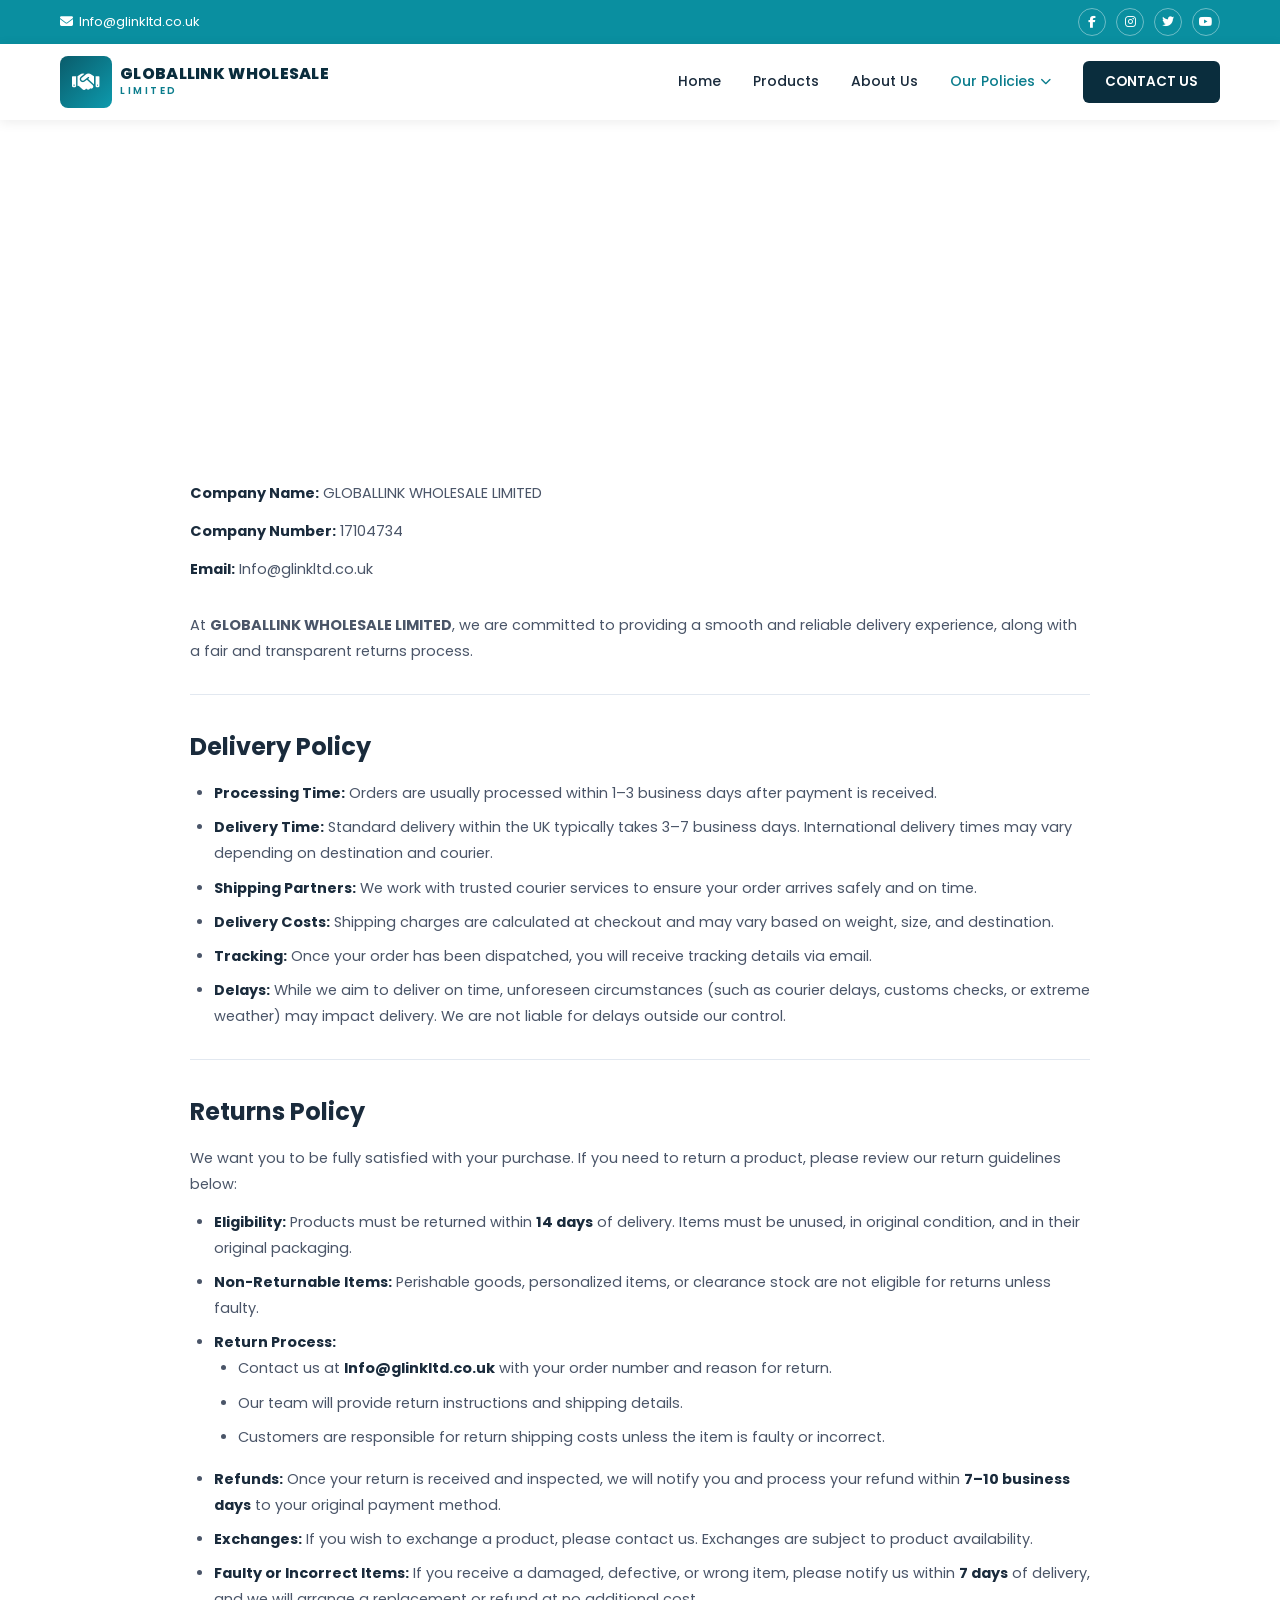
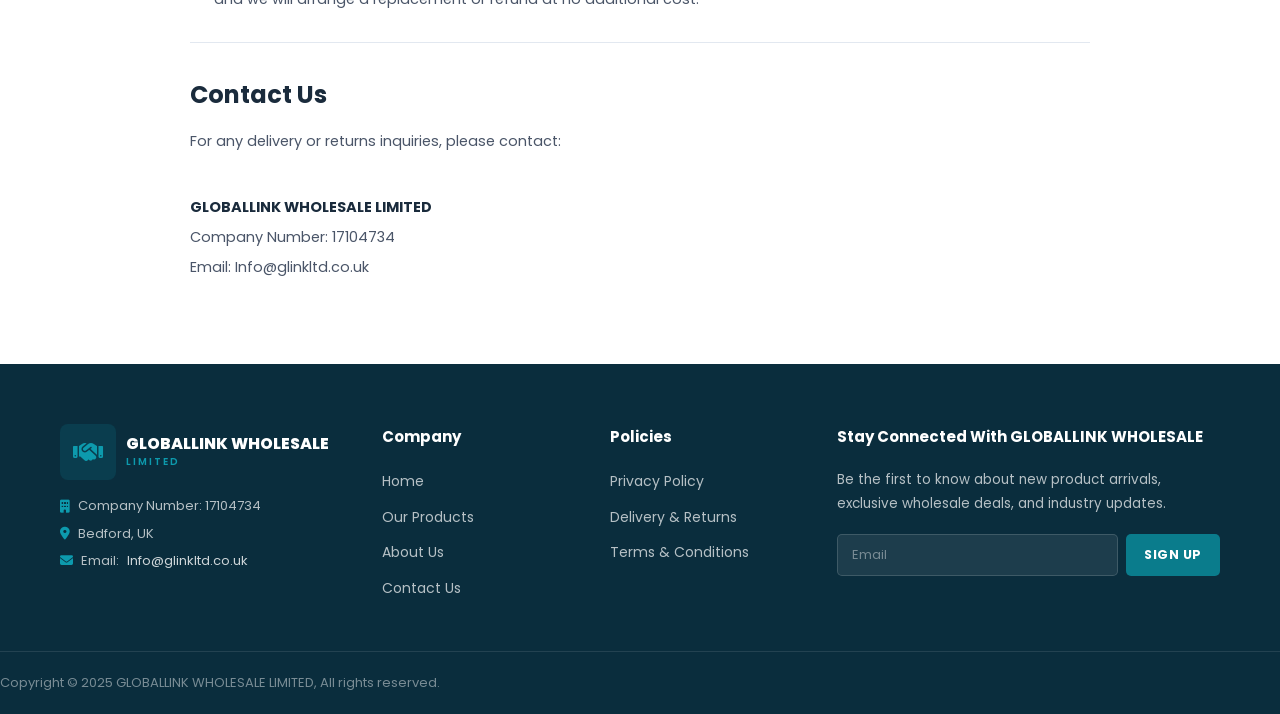
<file: delivery-return.html>
<!DOCTYPE html>
<html lang="en">
<head>
<meta charset="UTF-8"/>
<meta name="viewport" content="width=device-width, initial-scale=1.0"/>
<title>Delivery & Returns – GLOBALLINK WHOLESALE</title>
<link href="https://fonts.googleapis.com/css2?family=Poppins:wght@300;400;500;600;700;800&display=swap" rel="stylesheet"/>
<link rel="stylesheet" href="https://cdnjs.cloudflare.com/ajax/libs/font-awesome/6.5.0/css/all.min.css"/>
<link rel="stylesheet" href="style.css"/>
</head>
<body>

<!-- TOP BAR -->
<div class="top-bar">
  <div class="container" style="display:flex;align-items:center;justify-content:space-between;">
    <a href="mailto:Info@glinkltd.co.uk" style="font-size:13px;"><i class="fas fa-envelope" style="margin-right:6px;"></i>Info@glinkltd.co.uk</a>
    <div class="social-links">
      <a href="#"><i class="fab fa-facebook-f"></i></a>
      <a href="#"><i class="fab fa-instagram"></i></a>
      <a href="#"><i class="fab fa-twitter"></i></a>
      <a href="#"><i class="fab fa-youtube"></i></a>
    </div>
  </div>
</div>

<!-- NAVBAR -->
<nav class="navbar">
  <div class="navbar-inner">
    <a href="index.html" class="logo-wrap">
      <div style="display:flex;align-items:center;gap:8px;">
        <div style="width:52px;height:52px;background:linear-gradient(135deg,#0a5c6b,#0d9aad);border-radius:8px;display:flex;align-items:center;justify-content:center;">
          <i class="fas fa-handshake" style="color:#fff;font-size:22px;"></i>
        </div>
        <div>
          <div style="font-weight:800;font-size:16px;color:#0a2d3d;line-height:1.1;letter-spacing:0.3px;">GLOBALLINK WHOLESALE</div>
          <div style="font-size:10px;letter-spacing:2.5px;color:#0a7c8c;font-weight:600;text-transform:uppercase;">LIMITED</div>
        </div>
      </div>
    </a>
    <div class="nav-links">
      <a href="index.html">Home</a>
      <a href="products.html">Products</a>
      <a href="about.html">About Us</a>
      <div class="dropdown">
        <a href="#" class="active">Our Policies <i class="fas fa-chevron-down"></i></a>
        <div class="dropdown-menu">
          <a href="privacy-policy.html">Privacy Policy</a>
          <a href="delivery-return.html">Delivery &amp; Return</a>
          <a href="terms-conditions.html">Terms &amp; Conditions</a>
        </div>
      </div>
      <a href="contact.html" class="btn-nav">CONTACT US</a>
    </div>
    <button class="hamburger" id="hamburger"><i class="fas fa-bars"></i></button>
  </div>
  <div class="mobile-nav" id="mobileNav">
    <a href="index.html">Home</a>
    <a href="products.html">Products</a>
    <a href="about.html">About Us</a>
    <a href="privacy-policy.html">Privacy Policy</a>
    <a href="delivery-return.html">Delivery &amp; Return</a>
    <a href="terms-conditions.html">Terms &amp; Conditions</a>
    <a href="contact.html">Contact Us</a>
  </div>
</nav>

<!-- PAGE HERO -->
<section class="page-hero">
  <div class="page-hero-bg" style="background-image:url('https://images.unsplash.com/photo-1553413077-190dd305871c?w=1400&q=80');"></div>
  <div class="page-hero-content">
    <h1>Delivery &amp; Returns</h1>
  </div>
</section>

<!-- CONTENT -->
<section class="section" style="background:#fff;">
  <div class="container">
    <div class="policy-content">
      <div class="policy-info">
        <p><strong>Company Name:</strong> GLOBALLINK WHOLESALE LIMITED</p>
        <p><strong>Company Number:</strong> 17104734</p>
        <p><strong>Email:</strong> Info@glinkltd.co.uk</p>
      </div>
      <p class="policy-intro">At <strong>GLOBALLINK WHOLESALE LIMITED</strong>, we are committed to providing a smooth and reliable delivery experience, along with a fair and transparent returns process.</p>

      <hr class="policy-divider"/>

      <h2>Delivery Policy</h2>
      <ul>
        <li><strong>Processing Time:</strong> Orders are usually processed within 1–3 business days after payment is received.</li>
        <li><strong>Delivery Time:</strong> Standard delivery within the UK typically takes 3–7 business days. International delivery times may vary depending on destination and courier.</li>
        <li><strong>Shipping Partners:</strong> We work with trusted courier services to ensure your order arrives safely and on time.</li>
        <li><strong>Delivery Costs:</strong> Shipping charges are calculated at checkout and may vary based on weight, size, and destination.</li>
        <li><strong>Tracking:</strong> Once your order has been dispatched, you will receive tracking details via email.</li>
        <li><strong>Delays:</strong> While we aim to deliver on time, unforeseen circumstances (such as courier delays, customs checks, or extreme weather) may impact delivery. We are not liable for delays outside our control.</li>
      </ul>

      <hr class="policy-divider"/>

      <h2>Returns Policy</h2>
      <p>We want you to be fully satisfied with your purchase. If you need to return a product, please review our return guidelines below:</p>
      <ul>
        <li><strong>Eligibility:</strong> Products must be returned within <strong>14 days</strong> of delivery. Items must be unused, in original condition, and in their original packaging.</li>
        <li><strong>Non-Returnable Items:</strong> Perishable goods, personalized items, or clearance stock are not eligible for returns unless faulty.</li>
        <li><strong>Return Process:</strong>
          <ol>
            <li>Contact us at <strong>Info@glinkltd.co.uk</strong> with your order number and reason for return.</li>
            <li>Our team will provide return instructions and shipping details.</li>
            <li>Customers are responsible for return shipping costs unless the item is faulty or incorrect.</li>
          </ol>
        </li>
        <li><strong>Refunds:</strong> Once your return is received and inspected, we will notify you and process your refund within <strong>7–10 business days</strong> to your original payment method.</li>
        <li><strong>Exchanges:</strong> If you wish to exchange a product, please contact us. Exchanges are subject to product availability.</li>
        <li><strong>Faulty or Incorrect Items:</strong> If you receive a damaged, defective, or wrong item, please notify us within <strong>7 days</strong> of delivery, and we will arrange a replacement or refund at no additional cost.</li>
      </ul>

      <hr class="policy-divider"/>

      <h2>Contact Us</h2>
      <p>For any delivery or returns inquiries, please contact:</p>
      <div class="policy-contact">
        <p><strong>GLOBALLINK WHOLESALE LIMITED</strong></p>
        <p>Company Number: 17104734</p>
        <p>Email: Info@glinkltd.co.uk</p>
      </div>
    </div>
  </div>
</section>

<!-- FOOTER -->
<footer>
  <div class="container">
    <div class="footer-top">
      <div>
        <div style="display:flex;align-items:center;gap:10px;margin-bottom:14px;">
          <div style="width:56px;height:56px;background:rgba(13,154,173,0.15);border-radius:8px;display:flex;align-items:center;justify-content:center;">
            <i class="fas fa-handshake" style="color:#0d9aad;font-size:24px;"></i>
          </div>
          <div>
            <div style="font-weight:800;font-size:16px;color:#fff;line-height:1.1;">GLOBALLINK WHOLESALE</div>
            <div style="font-size:10px;letter-spacing:2px;color:#0d9aad;font-weight:600;text-transform:uppercase;">LIMITED</div>
          </div>
        </div>
        <div class="footer-info">
          <p><i class="fas fa-building"></i> Company Number: 17104734</p>
          <p><i class="fas fa-map-marker-alt"></i> Bedford, UK</p>
          <p><i class="fas fa-envelope"></i> Email: <a href="mailto:Info@glinkltd.co.uk">Info@glinkltd.co.uk</a></p>
        </div>
      </div>
      <div>
        <h5>Company</h5>
        <ul>
          <li><a href="index.html">Home</a></li>
          <li><a href="products.html">Our Products</a></li>
          <li><a href="about.html">About Us</a></li>
          <li><a href="contact.html">Contact Us</a></li>
        </ul>
      </div>
      <div>
        <h5>Policies</h5>
        <ul>
          <li><a href="privacy-policy.html">Privacy Policy</a></li>
          <li><a href="delivery-return.html">Delivery &amp; Returns</a></li>
          <li><a href="terms-conditions.html">Terms &amp; Conditions</a></li>
        </ul>
      </div>
      <div class="footer-newsletter">
        <h5>Stay Connected With GLOBALLINK WHOLESALE</h5>
        <p>Be the first to know about new product arrivals, exclusive wholesale deals, and industry updates.</p>
        <div class="newsletter-form">
          <input type="email" id="nlEmail" placeholder="Email"/>
<button id="nlBtn">SIGN UP</button>
</div>
<div id="nlMsg" style="display:none;font-size:12px;margin-top:6px;"></div>
        </div>
      </div>
    </div>
    <div class="footer-bottom">
      <p>Copyright &copy; 2025 GLOBALLINK WHOLESALE LIMITED, All rights reserved.</p>
    </div>
  </div>
</footer>

<script src="main.js"></script>
</body>
</html>
</file>
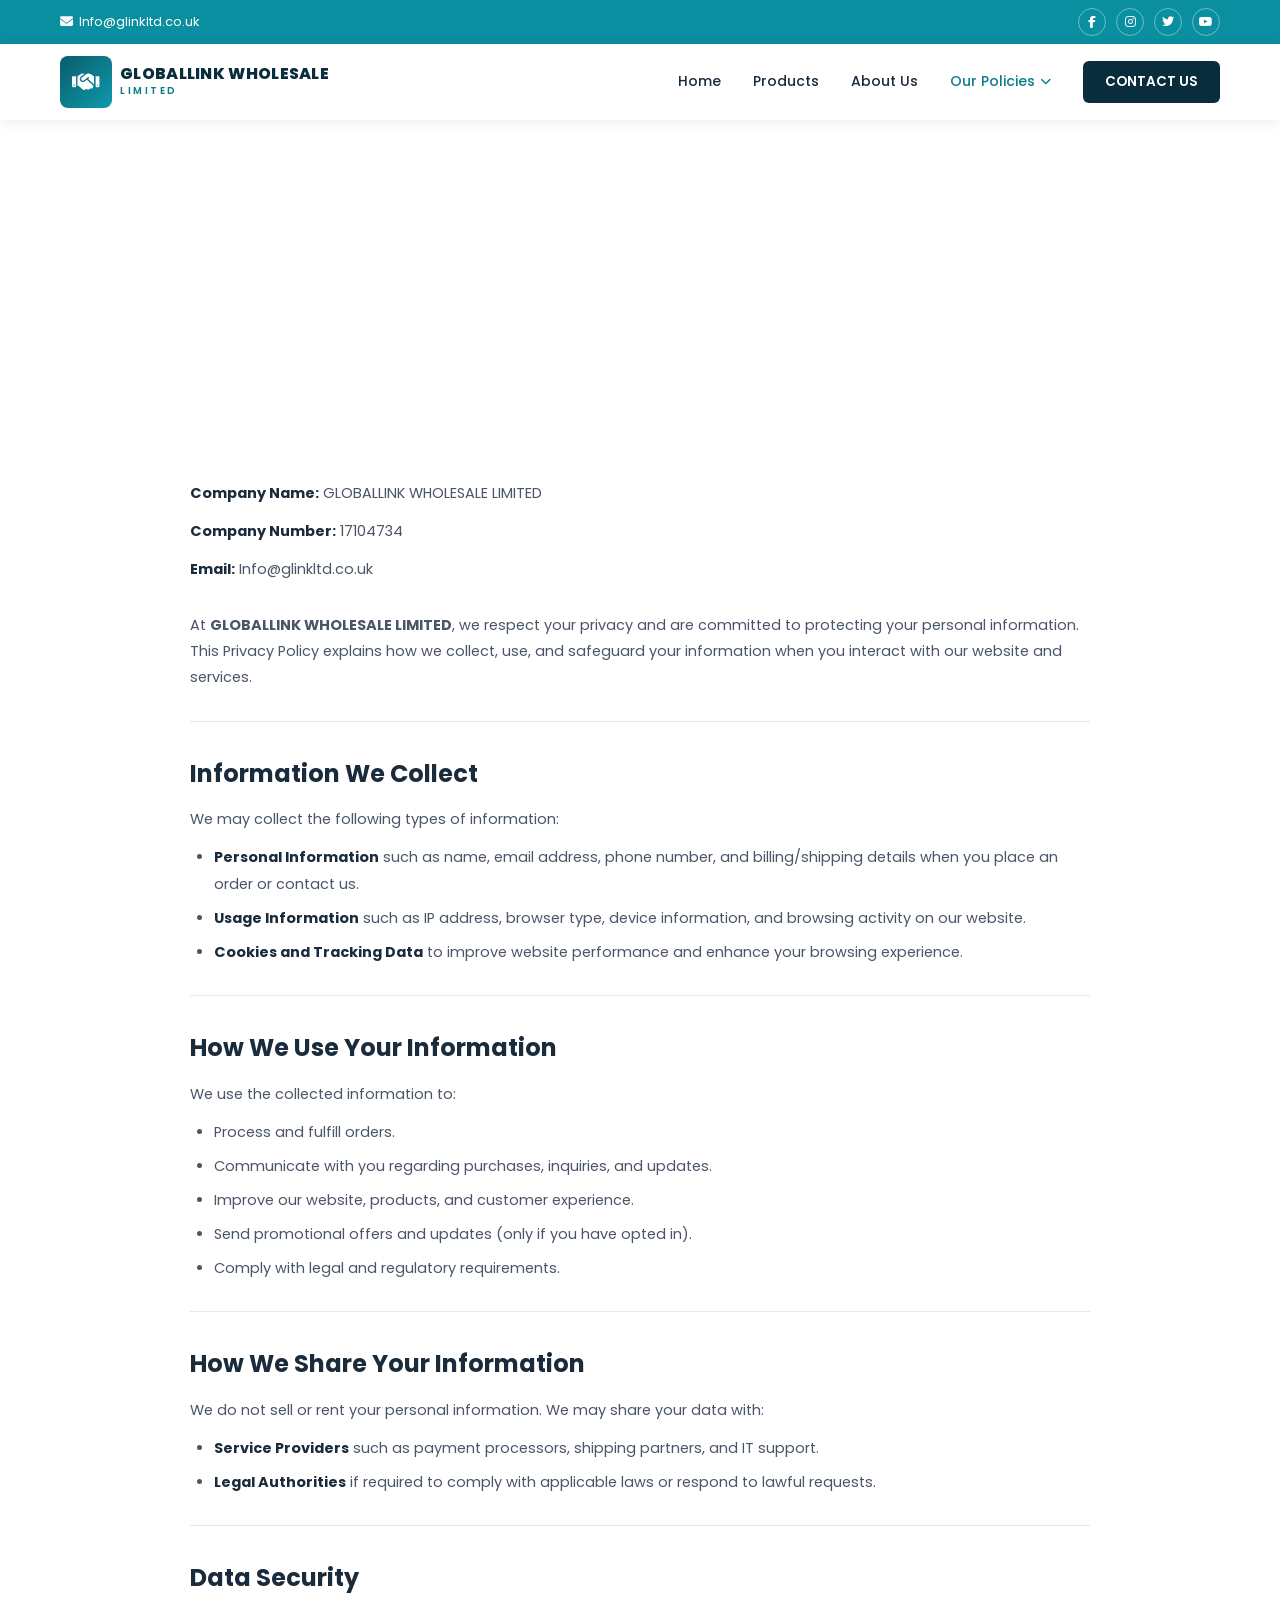
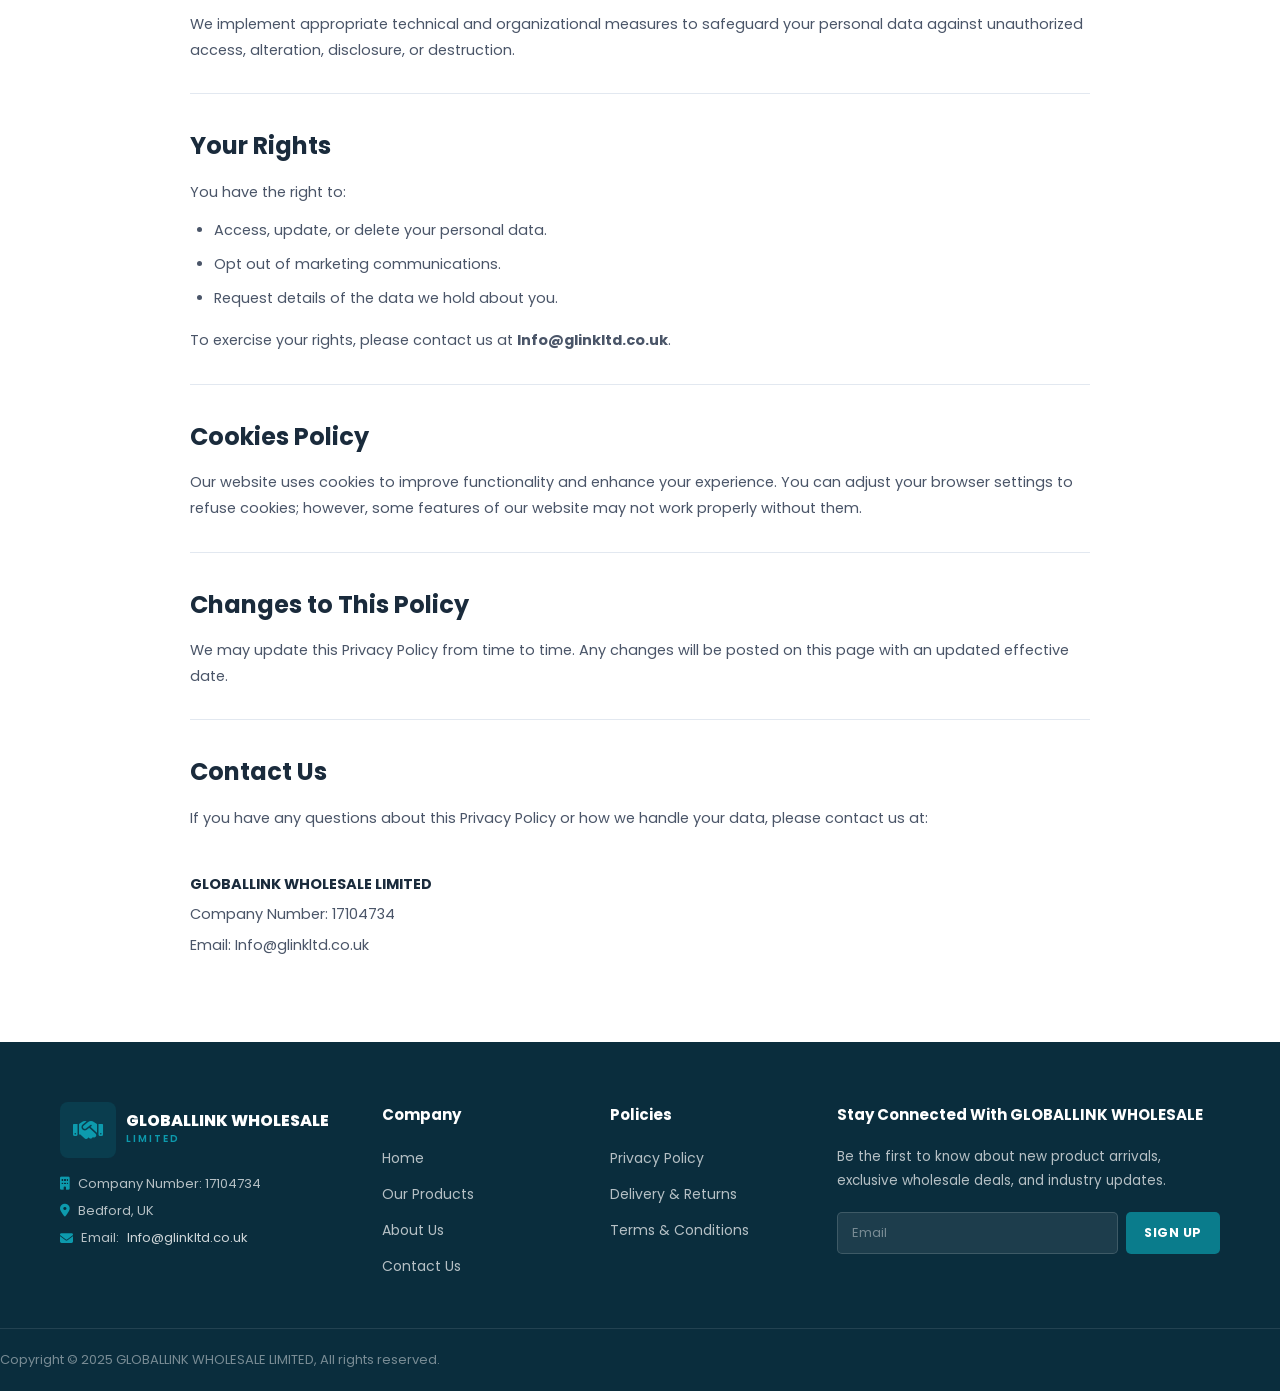
<file: privacy-policy.html>
<!DOCTYPE html>
<html lang="en">
<head>
<meta charset="UTF-8"/>
<meta name="viewport" content="width=device-width, initial-scale=1.0"/>
<title>Privacy Policy – GLOBALLINK WHOLESALE</title>
<link href="https://fonts.googleapis.com/css2?family=Poppins:wght@300;400;500;600;700;800&display=swap" rel="stylesheet"/>
<link rel="stylesheet" href="https://cdnjs.cloudflare.com/ajax/libs/font-awesome/6.5.0/css/all.min.css"/>
<link rel="stylesheet" href="style.css"/>
</head>
<body>

<!-- TOP BAR -->
<div class="top-bar">
  <div class="container" style="display:flex;align-items:center;justify-content:space-between;">
    <a href="mailto:Info@glinkltd.co.uk" style="font-size:13px;"><i class="fas fa-envelope" style="margin-right:6px;"></i>Info@glinkltd.co.uk</a>
    <div class="social-links">
      <a href="#"><i class="fab fa-facebook-f"></i></a>
      <a href="#"><i class="fab fa-instagram"></i></a>
      <a href="#"><i class="fab fa-twitter"></i></a>
      <a href="#"><i class="fab fa-youtube"></i></a>
    </div>
  </div>
</div>

<!-- NAVBAR -->
<nav class="navbar">
  <div class="navbar-inner">
    <a href="index.html" class="logo-wrap">
      <div style="display:flex;align-items:center;gap:8px;">
        <div style="width:52px;height:52px;background:linear-gradient(135deg,#0a5c6b,#0d9aad);border-radius:8px;display:flex;align-items:center;justify-content:center;">
          <i class="fas fa-handshake" style="color:#fff;font-size:22px;"></i>
        </div>
        <div>
          <div style="font-weight:800;font-size:16px;color:#0a2d3d;line-height:1.1;letter-spacing:0.3px;">GLOBALLINK WHOLESALE</div>
          <div style="font-size:10px;letter-spacing:2.5px;color:#0a7c8c;font-weight:600;text-transform:uppercase;">LIMITED</div>
        </div>
      </div>
    </a>
    <div class="nav-links">
      <a href="index.html">Home</a>
      <a href="products.html">Products</a>
      <a href="about.html">About Us</a>
      <div class="dropdown">
        <a href="#" class="active">Our Policies <i class="fas fa-chevron-down"></i></a>
        <div class="dropdown-menu">
          <a href="privacy-policy.html">Privacy Policy</a>
          <a href="delivery-return.html">Delivery &amp; Return</a>
          <a href="terms-conditions.html">Terms &amp; Conditions</a>
        </div>
      </div>
      <a href="contact.html" class="btn-nav">CONTACT US</a>
    </div>
    <button class="hamburger" id="hamburger"><i class="fas fa-bars"></i></button>
  </div>
  <div class="mobile-nav" id="mobileNav">
    <a href="index.html">Home</a>
    <a href="products.html">Products</a>
    <a href="about.html">About Us</a>
    <a href="privacy-policy.html">Privacy Policy</a>
    <a href="delivery-return.html">Delivery &amp; Return</a>
    <a href="terms-conditions.html">Terms &amp; Conditions</a>
    <a href="contact.html">Contact Us</a>
  </div>
</nav>

<!-- PAGE HERO -->
<section class="page-hero">
  <div class="page-hero-bg" style="background-image:url('https://images.unsplash.com/photo-1553413077-190dd305871c?w=1400&q=80');"></div>
  <div class="page-hero-content">
    <h1>Privacy Policy</h1>
  </div>
</section>

<!-- CONTENT -->
<section class="section" style="background:#fff;">
  <div class="container">
    <div class="policy-content">
      <div class="policy-info">
        <p><strong>Company Name:</strong> GLOBALLINK WHOLESALE LIMITED</p>
        <p><strong>Company Number:</strong> 17104734</p>
        <p><strong>Email:</strong> Info@glinkltd.co.uk</p>
      </div>
      <p class="policy-intro">At <strong>GLOBALLINK WHOLESALE LIMITED</strong>, we respect your privacy and are committed to protecting your personal information. This Privacy Policy explains how we collect, use, and safeguard your information when you interact with our website and services.</p>

      <hr class="policy-divider"/>

      <h2>Information We Collect</h2>
      <p>We may collect the following types of information:</p>
      <ul>
        <li><strong>Personal Information</strong> such as name, email address, phone number, and billing/shipping details when you place an order or contact us.</li>
        <li><strong>Usage Information</strong> such as IP address, browser type, device information, and browsing activity on our website.</li>
        <li><strong>Cookies and Tracking Data</strong> to improve website performance and enhance your browsing experience.</li>
      </ul>

      <hr class="policy-divider"/>

      <h2>How We Use Your Information</h2>
      <p>We use the collected information to:</p>
      <ul>
        <li>Process and fulfill orders.</li>
        <li>Communicate with you regarding purchases, inquiries, and updates.</li>
        <li>Improve our website, products, and customer experience.</li>
        <li>Send promotional offers and updates (only if you have opted in).</li>
        <li>Comply with legal and regulatory requirements.</li>
      </ul>

      <hr class="policy-divider"/>

      <h2>How We Share Your Information</h2>
      <p>We do not sell or rent your personal information. We may share your data with:</p>
      <ul>
        <li><strong>Service Providers</strong> such as payment processors, shipping partners, and IT support.</li>
        <li><strong>Legal Authorities</strong> if required to comply with applicable laws or respond to lawful requests.</li>
      </ul>

      <hr class="policy-divider"/>

      <h2>Data Security</h2>
      <p>We implement appropriate technical and organizational measures to safeguard your personal data against unauthorized access, alteration, disclosure, or destruction.</p>

      <hr class="policy-divider"/>

      <h2>Your Rights</h2>
      <p>You have the right to:</p>
      <ul>
        <li>Access, update, or delete your personal data.</li>
        <li>Opt out of marketing communications.</li>
        <li>Request details of the data we hold about you.</li>
      </ul>
      <p>To exercise your rights, please contact us at <strong>Info@glinkltd.co.uk</strong>.</p>

      <hr class="policy-divider"/>

      <h2>Cookies Policy</h2>
      <p>Our website uses cookies to improve functionality and enhance your experience. You can adjust your browser settings to refuse cookies; however, some features of our website may not work properly without them.</p>

      <hr class="policy-divider"/>

      <h2>Changes to This Policy</h2>
      <p>We may update this Privacy Policy from time to time. Any changes will be posted on this page with an updated effective date.</p>

      <hr class="policy-divider"/>

      <h2>Contact Us</h2>
      <p>If you have any questions about this Privacy Policy or how we handle your data, please contact us at:</p>
      <div class="policy-contact">
        <p><strong>GLOBALLINK WHOLESALE LIMITED</strong></p>
        <p>Company Number: 17104734</p>
        <p>Email: Info@glinkltd.co.uk</p>
      </div>
    </div>
  </div>
</section>

<!-- FOOTER -->
<footer>
  <div class="container">
    <div class="footer-top">
      <div>
        <div style="display:flex;align-items:center;gap:10px;margin-bottom:14px;">
          <div style="width:56px;height:56px;background:rgba(13,154,173,0.15);border-radius:8px;display:flex;align-items:center;justify-content:center;">
            <i class="fas fa-handshake" style="color:#0d9aad;font-size:24px;"></i>
          </div>
          <div>
            <div style="font-weight:800;font-size:16px;color:#fff;line-height:1.1;">GLOBALLINK WHOLESALE</div>
            <div style="font-size:10px;letter-spacing:2px;color:#0d9aad;font-weight:600;text-transform:uppercase;">LIMITED</div>
          </div>
        </div>
        <div class="footer-info">
          <p><i class="fas fa-building"></i> Company Number: 17104734</p>
          <p><i class="fas fa-map-marker-alt"></i> Bedford, UK</p>
          <p><i class="fas fa-envelope"></i> Email: <a href="mailto:Info@glinkltd.co.uk">Info@glinkltd.co.uk</a></p>
        </div>
      </div>
      <div>
        <h5>Company</h5>
        <ul>
          <li><a href="index.html">Home</a></li>
          <li><a href="products.html">Our Products</a></li>
          <li><a href="about.html">About Us</a></li>
          <li><a href="contact.html">Contact Us</a></li>
        </ul>
      </div>
      <div>
        <h5>Policies</h5>
        <ul>
          <li><a href="privacy-policy.html">Privacy Policy</a></li>
          <li><a href="delivery-return.html">Delivery &amp; Returns</a></li>
          <li><a href="terms-conditions.html">Terms &amp; Conditions</a></li>
        </ul>
      </div>
      <div class="footer-newsletter">
        <h5>Stay Connected With GLOBALLINK WHOLESALE</h5>
        <p>Be the first to know about new product arrivals, exclusive wholesale deals, and industry updates.</p>
        <div class="newsletter-form">
          <input type="email" id="nlEmail" placeholder="Email"/>
<button id="nlBtn">SIGN UP</button>
</div>
<div id="nlMsg" style="display:none;font-size:12px;margin-top:6px;"></div>
        </div>
      </div>
    </div>
    <div class="footer-bottom">
      <p>Copyright &copy; 2025 GLOBALLINK WHOLESALE LIMITED, All rights reserved.</p>
    </div>
  </div>
</footer>

<script src="main.js"></script>
</body>
</html>
</file>
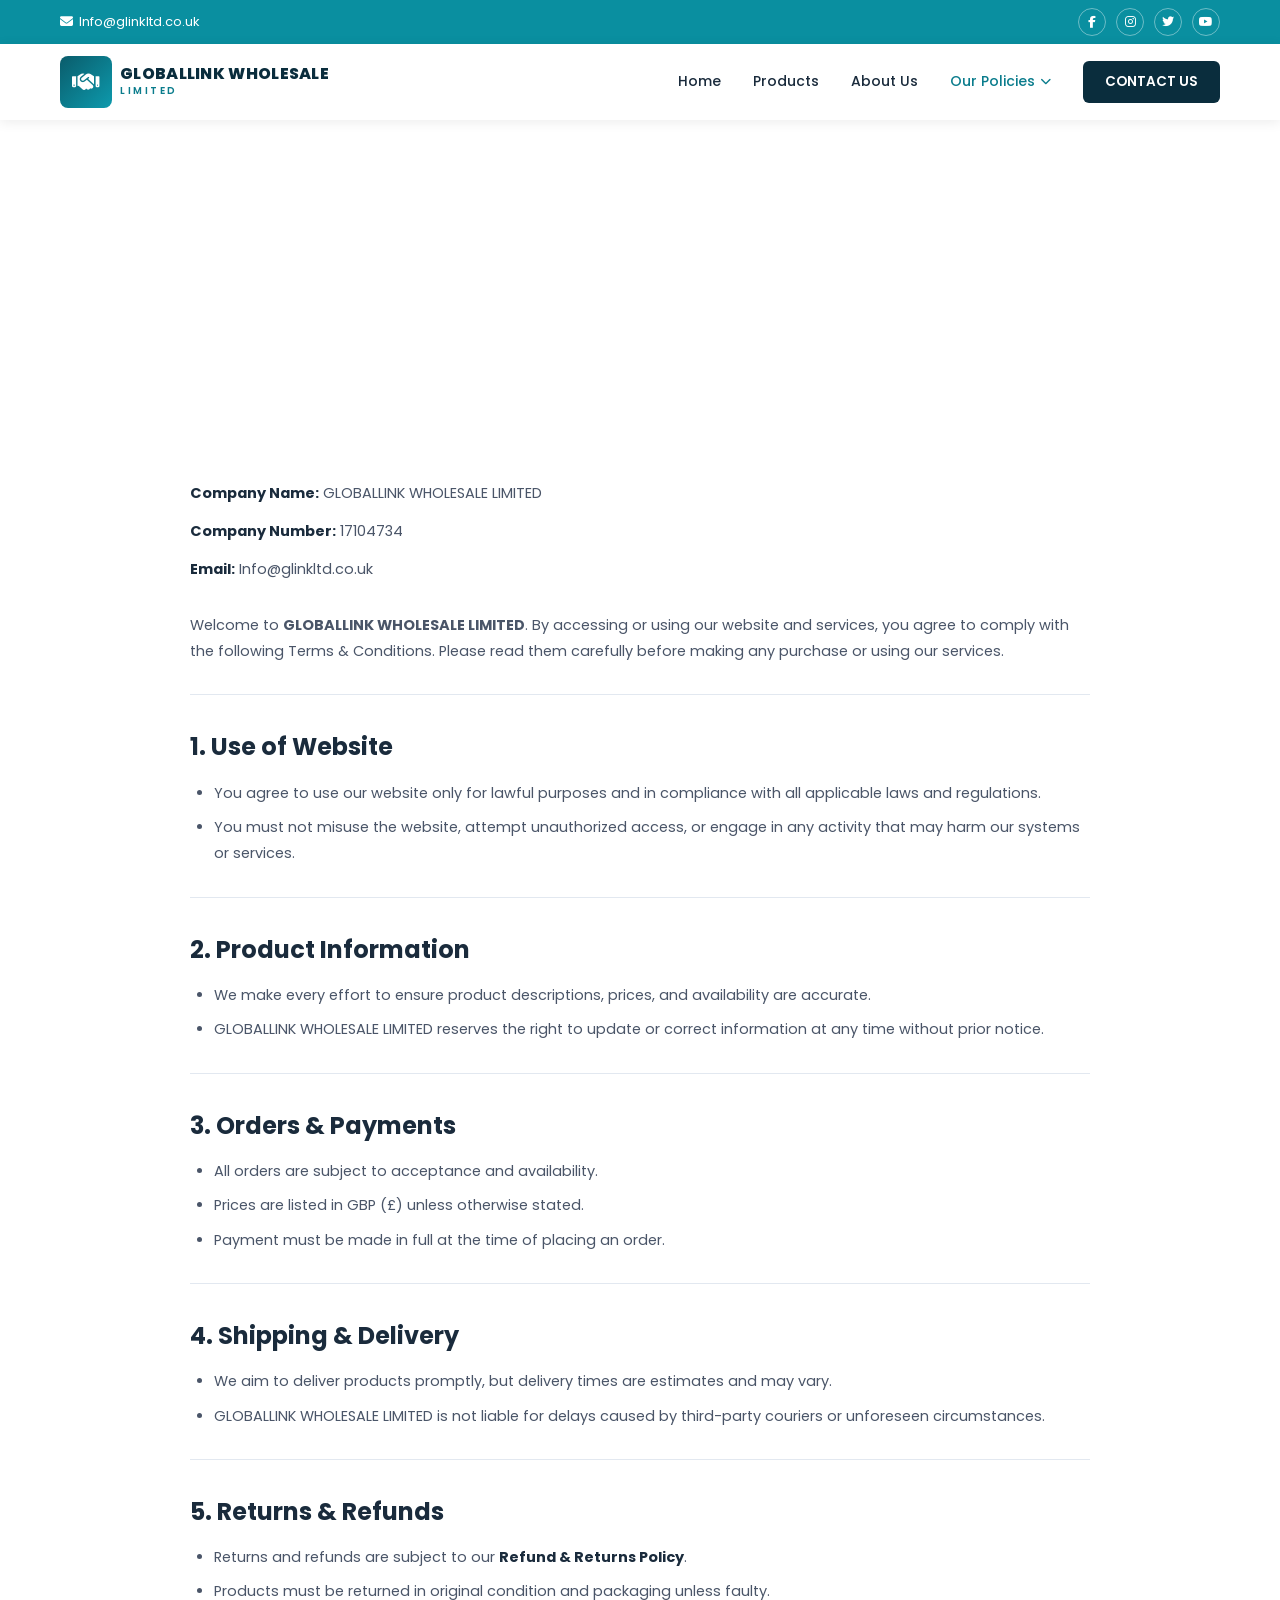
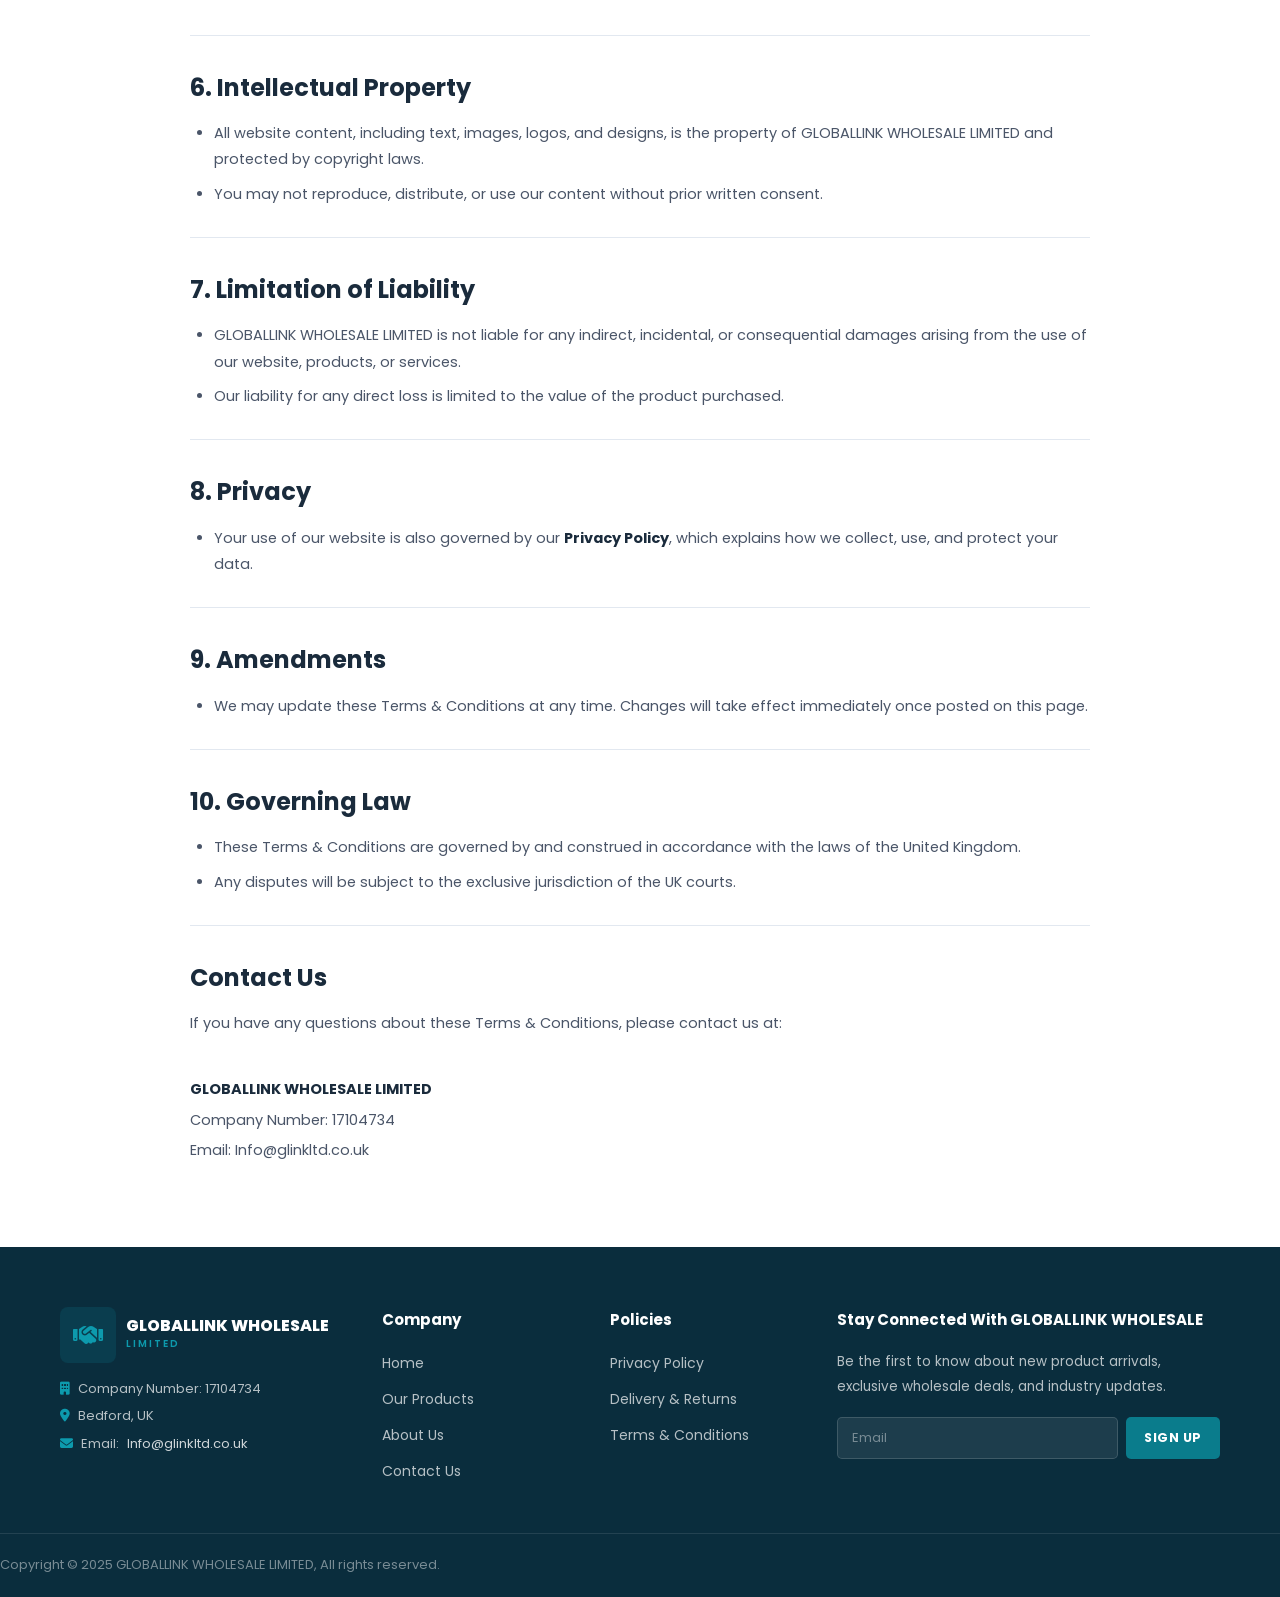
<file: terms-conditions.html>
<!DOCTYPE html>
<html lang="en">
<head>
<meta charset="UTF-8"/>
<meta name="viewport" content="width=device-width, initial-scale=1.0"/>
<title>Terms &amp; Conditions – GLOBALLINK WHOLESALE</title>
<link href="https://fonts.googleapis.com/css2?family=Poppins:wght@300;400;500;600;700;800&display=swap" rel="stylesheet"/>
<link rel="stylesheet" href="https://cdnjs.cloudflare.com/ajax/libs/font-awesome/6.5.0/css/all.min.css"/>
<link rel="stylesheet" href="style.css"/>
</head>
<body>

<!-- TOP BAR -->
<div class="top-bar">
  <div class="container" style="display:flex;align-items:center;justify-content:space-between;">
    <a href="mailto:Info@glinkltd.co.uk" style="font-size:13px;"><i class="fas fa-envelope" style="margin-right:6px;"></i>Info@glinkltd.co.uk</a>
    <div class="social-links">
      <a href="#"><i class="fab fa-facebook-f"></i></a>
      <a href="#"><i class="fab fa-instagram"></i></a>
      <a href="#"><i class="fab fa-twitter"></i></a>
      <a href="#"><i class="fab fa-youtube"></i></a>
    </div>
  </div>
</div>

<!-- NAVBAR -->
<nav class="navbar">
  <div class="navbar-inner">
    <a href="index.html" class="logo-wrap">
      <div style="display:flex;align-items:center;gap:8px;">
        <div style="width:52px;height:52px;background:linear-gradient(135deg,#0a5c6b,#0d9aad);border-radius:8px;display:flex;align-items:center;justify-content:center;">
          <i class="fas fa-handshake" style="color:#fff;font-size:22px;"></i>
        </div>
        <div>
          <div style="font-weight:800;font-size:16px;color:#0a2d3d;line-height:1.1;letter-spacing:0.3px;">GLOBALLINK WHOLESALE</div>
          <div style="font-size:10px;letter-spacing:2.5px;color:#0a7c8c;font-weight:600;text-transform:uppercase;">LIMITED</div>
        </div>
      </div>
    </a>
    <div class="nav-links">
      <a href="index.html">Home</a>
      <a href="products.html">Products</a>
      <a href="about.html">About Us</a>
      <div class="dropdown">
        <a href="#" class="active">Our Policies <i class="fas fa-chevron-down"></i></a>
        <div class="dropdown-menu">
          <a href="privacy-policy.html">Privacy Policy</a>
          <a href="delivery-return.html">Delivery &amp; Return</a>
          <a href="terms-conditions.html">Terms &amp; Conditions</a>
        </div>
      </div>
      <a href="contact.html" class="btn-nav">CONTACT US</a>
    </div>
    <button class="hamburger" id="hamburger"><i class="fas fa-bars"></i></button>
  </div>
  <div class="mobile-nav" id="mobileNav">
    <a href="index.html">Home</a>
    <a href="products.html">Products</a>
    <a href="about.html">About Us</a>
    <a href="privacy-policy.html">Privacy Policy</a>
    <a href="delivery-return.html">Delivery &amp; Return</a>
    <a href="terms-conditions.html">Terms &amp; Conditions</a>
    <a href="contact.html">Contact Us</a>
  </div>
</nav>

<!-- PAGE HERO -->
<section class="page-hero">
  <div class="page-hero-bg" style="background-image:url('https://images.unsplash.com/photo-1553413077-190dd305871c?w=1400&q=80');"></div>
  <div class="page-hero-content">
    <h1>Terms &amp; Conditions</h1>
  </div>
</section>

<!-- CONTENT -->
<section class="section" style="background:#fff;">
  <div class="container">
    <div class="policy-content">
      <div class="policy-info">
        <p><strong>Company Name:</strong> GLOBALLINK WHOLESALE LIMITED</p>
        <p><strong>Company Number:</strong> 17104734</p>
        <p><strong>Email:</strong> Info@glinkltd.co.uk</p>
      </div>
      <p class="policy-intro">Welcome to <strong>GLOBALLINK WHOLESALE LIMITED</strong>. By accessing or using our website and services, you agree to comply with the following Terms &amp; Conditions. Please read them carefully before making any purchase or using our services.</p>

      <hr class="policy-divider"/>

      <h2>1. Use of Website</h2>
      <ul>
        <li>You agree to use our website only for lawful purposes and in compliance with all applicable laws and regulations.</li>
        <li>You must not misuse the website, attempt unauthorized access, or engage in any activity that may harm our systems or services.</li>
      </ul>

      <hr class="policy-divider"/>

      <h2>2. Product Information</h2>
      <ul>
        <li>We make every effort to ensure product descriptions, prices, and availability are accurate.</li>
        <li>GLOBALLINK WHOLESALE LIMITED reserves the right to update or correct information at any time without prior notice.</li>
      </ul>

      <hr class="policy-divider"/>

      <h2>3. Orders &amp; Payments</h2>
      <ul>
        <li>All orders are subject to acceptance and availability.</li>
        <li>Prices are listed in GBP (£) unless otherwise stated.</li>
        <li>Payment must be made in full at the time of placing an order.</li>
      </ul>

      <hr class="policy-divider"/>

      <h2>4. Shipping &amp; Delivery</h2>
      <ul>
        <li>We aim to deliver products promptly, but delivery times are estimates and may vary.</li>
        <li>GLOBALLINK WHOLESALE LIMITED is not liable for delays caused by third-party couriers or unforeseen circumstances.</li>
      </ul>

      <hr class="policy-divider"/>

      <h2>5. Returns &amp; Refunds</h2>
      <ul>
        <li>Returns and refunds are subject to our <strong>Refund &amp; Returns Policy</strong>.</li>
        <li>Products must be returned in original condition and packaging unless faulty.</li>
      </ul>

      <hr class="policy-divider"/>

      <h2>6. Intellectual Property</h2>
      <ul>
        <li>All website content, including text, images, logos, and designs, is the property of GLOBALLINK WHOLESALE LIMITED and protected by copyright laws.</li>
        <li>You may not reproduce, distribute, or use our content without prior written consent.</li>
      </ul>

      <hr class="policy-divider"/>

      <h2>7. Limitation of Liability</h2>
      <ul>
        <li>GLOBALLINK WHOLESALE LIMITED is not liable for any indirect, incidental, or consequential damages arising from the use of our website, products, or services.</li>
        <li>Our liability for any direct loss is limited to the value of the product purchased.</li>
      </ul>

      <hr class="policy-divider"/>

      <h2>8. Privacy</h2>
      <ul>
        <li>Your use of our website is also governed by our <strong>Privacy Policy</strong>, which explains how we collect, use, and protect your data.</li>
      </ul>

      <hr class="policy-divider"/>

      <h2>9. Amendments</h2>
      <ul>
        <li>We may update these Terms &amp; Conditions at any time. Changes will take effect immediately once posted on this page.</li>
      </ul>

      <hr class="policy-divider"/>

      <h2>10. Governing Law</h2>
      <ul>
        <li>These Terms &amp; Conditions are governed by and construed in accordance with the laws of the United Kingdom.</li>
        <li>Any disputes will be subject to the exclusive jurisdiction of the UK courts.</li>
      </ul>

      <hr class="policy-divider"/>

      <h2>Contact Us</h2>
      <p>If you have any questions about these Terms &amp; Conditions, please contact us at:</p>
      <div class="policy-contact">
        <p><strong>GLOBALLINK WHOLESALE LIMITED</strong></p>
        <p>Company Number: 17104734</p>
        <p>Email: Info@glinkltd.co.uk</p>
      </div>
    </div>
  </div>
</section>

<!-- FOOTER -->
<footer>
  <div class="container">
    <div class="footer-top">
      <div>
        <div style="display:flex;align-items:center;gap:10px;margin-bottom:14px;">
          <div style="width:56px;height:56px;background:rgba(13,154,173,0.15);border-radius:8px;display:flex;align-items:center;justify-content:center;">
            <i class="fas fa-handshake" style="color:#0d9aad;font-size:24px;"></i>
          </div>
          <div>
            <div style="font-weight:800;font-size:16px;color:#fff;line-height:1.1;">GLOBALLINK WHOLESALE</div>
            <div style="font-size:10px;letter-spacing:2px;color:#0d9aad;font-weight:600;text-transform:uppercase;">LIMITED</div>
          </div>
        </div>
        <div class="footer-info">
          <p><i class="fas fa-building"></i> Company Number: 17104734</p>
          <p><i class="fas fa-map-marker-alt"></i> Bedford, UK</p>
          <p><i class="fas fa-envelope"></i> Email: <a href="mailto:Info@glinkltd.co.uk">Info@glinkltd.co.uk</a></p>
        </div>
      </div>
      <div>
        <h5>Company</h5>
        <ul>
          <li><a href="index.html">Home</a></li>
          <li><a href="products.html">Our Products</a></li>
          <li><a href="about.html">About Us</a></li>
          <li><a href="contact.html">Contact Us</a></li>
        </ul>
      </div>
      <div>
        <h5>Policies</h5>
        <ul>
          <li><a href="privacy-policy.html">Privacy Policy</a></li>
          <li><a href="delivery-return.html">Delivery &amp; Returns</a></li>
          <li><a href="terms-conditions.html">Terms &amp; Conditions</a></li>
        </ul>
      </div>
      <div class="footer-newsletter">
        <h5>Stay Connected With GLOBALLINK WHOLESALE</h5>
        <p>Be the first to know about new product arrivals, exclusive wholesale deals, and industry updates.</p>
        <div class="newsletter-form">
          <input type="email" id="nlEmail" placeholder="Email"/>
<button id="nlBtn">SIGN UP</button>
</div>
<div id="nlMsg" style="display:none;font-size:12px;margin-top:6px;"></div>
        </div>
      </div>
    </div>
    <div class="footer-bottom">
      <p>Copyright &copy; 2025 GLOBALLINK WHOLESALE LIMITED, All rights reserved.</p>
    </div>
  </div>
</footer>

<script src="main.js"></script>
</body>
</html>
</file>
<file: style.css>
/* ============================================
   ECLIPSE VENTURES - EXACT COLOR MATCH
   Primary Teal: #0a7c8c / #0d8a9a
   Dark Footer: #0a2d3d
   ============================================ */

:root {
  --teal: #0a7c8c;
  --teal-dark: #086878;
  --teal-light: #0d9aad;
  --teal-top: #0a8fa0;
  --footer-dark: #0a2d3d;
  --footer-darker: #082535;
  --text-dark: #1a2b3c;
  --text-body: #4a5568;
  --text-muted: #718096;
  --white: #ffffff;
  --light-bg: #f7f8fa;
  --border: #e2e8f0;
}

* { margin: 0; padding: 0; box-sizing: border-box; }

html { scroll-behavior: smooth; }

body {
  font-family: 'Poppins', sans-serif;
  color: var(--text-dark);
  overflow-x: hidden;
  font-size: 15px;
  line-height: 1.7;
}

a { text-decoration: none; color: inherit; }
img { max-width: 100%; height: auto; display: block; }

/* ─── TOP BAR ─── */
.top-bar {
  background: var(--teal-top);
  color: #fff;
  font-size: 13px;
  padding: 8px 0;
}
.top-bar a { color: #fff; transition: opacity .2s; }
.top-bar a:hover { opacity: .8; }
.top-bar .social-links { display: flex; gap: 10px; align-items: center; }
.top-bar .social-links a {
  width: 28px; height: 28px;
  border: 1px solid rgba(255,255,255,0.4);
  border-radius: 50%;
  display: flex; align-items: center; justify-content: center;
  font-size: 12px;
  transition: background .2s;
}
.top-bar .social-links a:hover { background: rgba(255,255,255,0.2); }

/* ─── NAVBAR ─── */
.navbar {
  background: #fff;
  box-shadow: 0 2px 12px rgba(0,0,0,0.08);
  position: sticky;
  top: 0;
  z-index: 1000;
}
.navbar-inner {
  max-width: 1200px;
  margin: 0 auto;
  padding: 12px 20px;
  display: flex;
  align-items: center;
  justify-content: space-between;
}
.logo-wrap { display: flex; align-items: center; gap: 8px; }
.logo-wrap img { height: 58px; object-fit: contain; }
.nav-links { display: flex; align-items: center; gap: 32px; }
.nav-links a {
  font-size: 14px;
  font-weight: 500;
  color: var(--text-dark);
  transition: color .2s;
  white-space: nowrap;
}
.nav-links a:hover, .nav-links a.active { color: var(--teal); }

/* Dropdown */
.dropdown { position: relative; }
.dropdown > a { display: flex; align-items: center; gap: 5px; cursor: pointer; }
.dropdown > a i { font-size: 11px; }
.dropdown-menu {
  display: none;
  position: absolute;
  top: calc(100% + 10px);
  left: 0;
  background: #fff;
  border-radius: 8px;
  box-shadow: 0 8px 30px rgba(0,0,0,0.12);
  min-width: 200px;
  z-index: 999;
  border-top: 3px solid var(--teal);
  overflow: hidden;
}
.dropdown:hover .dropdown-menu { display: block; }
.dropdown-menu a {
  display: block;
  padding: 11px 18px;
  font-size: 13.5px;
  color: var(--text-dark);
  border-bottom: 1px solid #f0f0f0;
  transition: background .2s, color .2s;
}
.dropdown-menu a:last-child { border-bottom: none; }
.dropdown-menu a:hover { background: #f5fbfc; color: var(--teal); }

/* Contact button */
.btn-nav {
  background: var(--footer-dark);
  color: #fff !important;
  font-weight: 600 !important;
  font-size: 13.5px !important;
  padding: 10px 22px;
  border-radius: 6px;
  transition: background .2s !important;
}
.btn-nav:hover { background: var(--teal) !important; }

/* Mobile hamburger */
.hamburger {
  display: none;
  background: none;
  border: none;
  font-size: 22px;
  color: var(--text-dark);
  cursor: pointer;
}
.mobile-nav {
  display: none;
  background: #fff;
  border-top: 1px solid #eee;
  padding: 16px 20px;
}
.mobile-nav.open { display: block; }
.mobile-nav a {
  display: block;
  padding: 10px 0;
  font-size: 14px;
  font-weight: 500;
  color: var(--text-dark);
  border-bottom: 1px solid #f0f0f0;
}
.mobile-nav a:last-child { border-bottom: none; }
.mobile-nav a:hover { color: var(--teal); }

/* ─── PAGE HERO BANNER ─── */
.page-hero {
  position: relative;
  min-height: 280px;
  display: flex;
  align-items: center;
  overflow: hidden;
}
.page-hero-bg {
  position: absolute;
  inset: 0;
  background-size: cover;
  background-position: center;
  filter: brightness(0.45);
  z-index: 0;
}
.page-hero-content {
  position: relative;
  z-index: 1;
  padding: 60px 20px;
  max-width: 1200px;
  margin: 0 auto;
  width: 100%;
}
.page-hero h1 {
  font-size: clamp(2rem, 4vw, 2.8rem);
  font-weight: 700;
  color: #fff;
  margin-bottom: 10px;
}
.page-hero p {
  font-size: 16px;
  color: rgba(255,255,255,0.85);
  max-width: 500px;
}

/* ─── HERO (HOME) ─── */
.home-hero {
  position: relative;
  min-height: 520px;
  display: flex;
  align-items: center;
  overflow: hidden;
}
.home-hero-bg {
  position: absolute;
  inset: 0;
  background-size: cover;
  background-position: center;
  filter: brightness(0.38);
  z-index: 0;
}
.home-hero-content {
  position: relative;
  z-index: 1;
  max-width: 1200px;
  margin: 0 auto;
  padding: 80px 20px;
  width: 100%;
}
.hero-label {
  font-size: 11px;
  font-weight: 700;
  letter-spacing: 2.5px;
  text-transform: uppercase;
  color: var(--teal-light);
  margin-bottom: 16px;
}
.home-hero h1 {
  font-size: clamp(2.2rem, 4.5vw, 3.4rem);
  font-weight: 800;
  color: #fff;
  line-height: 1.18;
  margin-bottom: 20px;
  max-width: 560px;
}
.home-hero p {
  color: rgba(255,255,255,0.82);
  font-size: 15px;
  line-height: 1.8;
  max-width: 500px;
  margin-bottom: 32px;
}
.btn-teal {
  display: inline-flex;
  align-items: center;
  gap: 8px;
  background: var(--teal);
  color: #fff;
  font-weight: 600;
  font-size: 14px;
  padding: 13px 30px;
  border-radius: 6px;
  transition: background .25s, transform .2s;
}
.btn-teal:hover { background: var(--teal-dark); transform: translateY(-1px); }

/* Hero badges row */
.hero-trust-bar {
  display: flex;
  flex-wrap: wrap;
  gap: 0;
  margin-top: 0;
  background: rgba(255,255,255,0.06);
  border-top: 1px solid rgba(255,255,255,0.1);
}
.hero-trust-item {
  display: flex;
  align-items: center;
  gap: 12px;
  padding: 22px 30px;
  flex: 1;
  min-width: 160px;
  border-right: 1px solid rgba(255,255,255,0.1);
  color: rgba(255,255,255,0.9);
  font-size: 14px;
  font-weight: 500;
}
.hero-trust-item:last-child { border-right: none; }
.hero-trust-item i { color: var(--teal-light); font-size: 22px; flex-shrink: 0; }

/* ─── SECTION COMMONS ─── */
.container { max-width: 1200px; margin: 0 auto; padding: 0 20px; }
.section { padding: 80px 0; }
.section-sm { padding: 60px 0; }
.section-label {
  font-size: 11px;
  font-weight: 700;
  letter-spacing: 2.5px;
  text-transform: uppercase;
  color: var(--teal);
  margin-bottom: 10px;
}
.section-title {
  font-size: clamp(1.7rem, 3vw, 2.3rem);
  font-weight: 700;
  color: var(--text-dark);
  line-height: 1.25;
  margin-bottom: 16px;
}
.section-title strong { color: var(--teal); }

/* ─── WHO WE ARE ─── */
.about-grid {
  display: grid;
  grid-template-columns: 1fr 1fr;
  gap: 60px;
  align-items: center;
}
.about-text p {
  color: var(--text-body);
  margin-bottom: 16px;
  font-size: 14.5px;
  line-height: 1.8;
}
.about-text strong { color: var(--text-dark); }
.btn-outline-teal {
  display: inline-block;
  color: var(--teal);
  font-weight: 600;
  font-size: 14px;
  padding: 11px 28px;
  border: 2px solid var(--teal);
  border-radius: 6px;
  margin-top: 8px;
  transition: all .2s;
}
.btn-outline-teal:hover { background: var(--teal); color: #fff; }
.about-img {
  border-radius: 10px;
  overflow: hidden;
  box-shadow: 0 16px 48px rgba(0,0,0,0.12);
}
.about-img img { width: 100%; height: 400px; object-fit: cover; }

/* ─── VISION MISSION ─── */
.vision-section { background: var(--light-bg); }
.vision-grid {
  display: grid;
  grid-template-columns: 1fr 1fr;
  gap: 40px;
  text-align: center;
}
.vision-card { padding: 20px; }
.vision-icon {
  width: 60px; height: 60px;
  margin: 0 auto 16px;
  background: rgba(10,124,140,0.1);
  border-radius: 50%;
  display: flex; align-items: center; justify-content: center;
}
.vision-icon i { color: var(--teal); font-size: 24px; }
.vision-card h3 { font-weight: 700; font-size: 16px; margin-bottom: 12px; color: var(--text-dark); }
.vision-card p { font-size: 14px; color: var(--text-body); line-height: 1.8; }

/* ─── WAREHOUSE BANNER ─── */
.warehouse-banner {
  background: #5a6a7a;
  position: relative;
  text-align: center;
  overflow: hidden;
}
.warehouse-banner-bg {
  position: absolute;
  inset: 0;
  background-size: cover;
  background-position: center;
  filter: brightness(0.35);
  z-index: 0;
}
.warehouse-banner > .container { position: relative; z-index: 1; }
.warehouse-banner h2 {
  font-size: clamp(1.8rem, 3vw, 2.5rem);
  font-weight: 700;
  color: #fff;
  margin-bottom: 16px;
}
.warehouse-banner p { color: rgba(255,255,255,0.8); font-size: 15px; max-width: 600px; margin: 0 auto 30px; }
.btn-outline-white {
  display: inline-block;
  color: #fff;
  font-weight: 600;
  font-size: 14px;
  padding: 12px 32px;
  border: 2px solid #fff;
  border-radius: 6px;
  transition: all .2s;
}
.btn-outline-white:hover { background: #fff; color: var(--text-dark); }

/* ─── PRODUCTS SECTION (HOME) ─── */
.products-grid {
  display: grid;
  grid-template-columns: repeat(3, 1fr);
  gap: 20px;
}
.product-card {
  border-radius: 8px;
  overflow: hidden;
  background: #fff;
  box-shadow: 0 2px 12px rgba(0,0,0,0.08);
  cursor: pointer;
  transition: transform .3s, box-shadow .3s;
}
.product-card:hover { transform: translateY(-4px); box-shadow: 0 12px 36px rgba(0,0,0,0.14); }
.product-card-img {
  height: 200px;
  background: var(--teal-dark);
  overflow: hidden;
  position: relative;
}
.product-card-img img {
  width: 100%; height: 100%;
  object-fit: cover;
  transition: transform .4s;
}
.product-card:hover .product-card-img img { transform: scale(1.06); }
.product-card-label {
  padding: 16px 18px;
  font-size: 15px;
  font-weight: 500;
  color: var(--text-dark);
  border-top: 1px solid #f0f0f0;
}

/* ─── WHY CHOOSE US ─── */
.why-grid {
  display: grid;
  grid-template-columns: repeat(2, 1fr);
  gap: 24px;
}
.why-card {
  display: flex;
  gap: 16px;
  align-items: flex-start;
  padding: 24px;
  background: #fff;
  border-radius: 8px;
  box-shadow: 0 2px 12px rgba(0,0,0,0.06);
}
.why-icon {
  width: 50px; height: 50px;
  flex-shrink: 0;
  background: var(--teal);
  border-radius: 8px;
  display: flex; align-items: center; justify-content: center;
}
.why-icon i { color: #fff; font-size: 20px; }
.why-card h3 { font-weight: 700; font-size: 15px; margin-bottom: 6px; color: var(--text-dark); }
.why-card p { font-size: 13.5px; color: var(--text-body); line-height: 1.7; }

/* ─── FOOTER ─── */
footer {
  background: var(--footer-dark);
  color: rgba(255,255,255,0.7);
}
.footer-top {
  padding: 60px 0 40px;
  display: grid;
  grid-template-columns: 1.5fr 1fr 1fr 1.8fr;
  gap: 40px;
}
.footer-logo-wrap { margin-bottom: 16px; }
.footer-logo-text .brand { font-weight: 800; font-size: 18px; color: #fff; }
.footer-logo-text .tagline { font-size: 11px; letter-spacing: 1px; color: var(--teal-light); text-transform: uppercase; }
.footer-info { font-size: 13px; line-height: 1.8; }
.footer-info p { display: flex; align-items: center; gap: 8px; margin-bottom: 4px; }
.footer-info i { color: var(--teal-light); font-size: 13px; }
.footer-info a { color: rgba(255,255,255,0.8); }
.footer-info a:hover { color: var(--teal-light); }
footer h5 { color: #fff; font-weight: 700; font-size: 15px; margin-bottom: 18px; }
footer ul { list-style: none; }
footer ul li { margin-bottom: 10px; }
footer ul li a { color: rgba(255,255,255,0.7); font-size: 14px; transition: color .2s; }
footer ul li a:hover { color: var(--teal-light); }
.footer-newsletter p { font-size: 13.5px; line-height: 1.8; margin-bottom: 18px; }
.newsletter-form { display: flex; gap: 8px; }
.newsletter-form input {
  flex: 1;
  background: rgba(255,255,255,0.08);
  border: 1px solid rgba(255,255,255,0.15);
  border-radius: 5px;
  padding: 10px 14px;
  color: #fff;
  font-size: 13px;
  font-family: 'Poppins', sans-serif;
  outline: none;
}
.newsletter-form input::placeholder { color: rgba(255,255,255,0.4); }
.newsletter-form button {
  background: var(--teal);
  color: #fff;
  font-weight: 700;
  font-size: 12.5px;
  letter-spacing: 0.5px;
  padding: 10px 18px;
  border: none;
  border-radius: 5px;
  cursor: pointer;
  font-family: 'Poppins', sans-serif;
  transition: background .2s;
  white-space: nowrap;
}
.newsletter-form button:hover { background: var(--teal-dark); }
.footer-bottom {
  border-top: 1px solid rgba(255,255,255,0.1);
  padding: 20px 0;
  font-size: 13px;
  color: rgba(255,255,255,0.45);
}

/* ─── PRODUCTS PAGE ─── */
.products-intro {
  display: grid;
  grid-template-columns: 1fr 1fr;
  gap: 60px;
  align-items: center;
  padding-bottom: 50px;
  border-bottom: 1px solid var(--border);
  margin-bottom: 50px;
}
.products-intro h2 {
  font-size: clamp(1.6rem, 2.5vw, 2.1rem);
  font-weight: 700;
  color: var(--text-dark);
  border-left: 4px solid var(--teal);
  padding-left: 18px;
  line-height: 1.3;
}
.products-intro p { color: var(--text-body); font-size: 14.5px; line-height: 1.8; }

/* Products page grid */
.products-page-grid {
  display: grid;
  grid-template-columns: repeat(3, 1fr);
  gap: 20px;
  margin-bottom: 50px;
}
.product-page-card {
  border: 1px solid var(--border);
  border-radius: 4px;
  overflow: hidden;
  background: #fff;
}
.product-page-card .img-box {
  height: 200px;
  background: var(--teal-dark);
  overflow: hidden;
}
.product-page-card .img-box img { width: 100%; height: 100%; object-fit: cover; }
.product-page-card .card-name {
  padding: 14px 16px;
  font-size: 15px;
  color: var(--text-dark);
  border-top: 1px solid var(--border);
}

/* Products page teal banner */
.products-teal-banner {
  background: var(--teal);
  border-radius: 8px;
  padding: 50px 40px;
  display: flex;
  justify-content: space-between;
  align-items: center;
  gap: 20px;
}
.products-teal-banner h3 { color: #fff; font-size: 1.5rem; font-weight: 700; }
.products-teal-banner p { color: rgba(255,255,255,0.85); margin-top: 8px; }
.btn-white {
  background: #fff;
  color: var(--teal);
  font-weight: 700;
  font-size: 14px;
  padding: 12px 28px;
  border-radius: 6px;
  white-space: nowrap;
  transition: all .2s;
}
.btn-white:hover { background: var(--footer-dark); color: #fff; }

/* ─── ABOUT PAGE ─── */
.values-section { background: #5a6a7a; }
.values-bg {
  position: relative;
  overflow: hidden;
}
.values-bg-img {
  position: absolute;
  inset: 0;
  background-size: cover;
  background-position: center;
  filter: brightness(0.3);
}
.values-content { position: relative; z-index: 1; }
.value-item {
  display: flex;
  align-items: flex-start;
  gap: 18px;
  margin-bottom: 28px;
}
.value-check {
  width: 42px; height: 42px;
  flex-shrink: 0;
  background: var(--teal);
  border-radius: 6px;
  display: flex; align-items: center; justify-content: center;
}
.value-check i { color: #fff; font-size: 16px; }
.value-item h4 { font-weight: 700; font-size: 16px; color: #fff; margin-bottom: 4px; }
.value-item p { font-size: 14px; color: rgba(255,255,255,0.8); line-height: 1.7; }
.values-label { color: var(--teal-light); }
.values-title { color: #fff !important; }
.values-intro { color: rgba(255,255,255,0.8); margin-bottom: 36px; }

/* ─── CONTACT PAGE ─── */
.contact-grid {
  display: grid;
  grid-template-columns: 1fr 2fr;
  gap: 40px;
  align-items: start;
}
.contact-left h2 { font-size: 2rem; font-weight: 700; color: var(--text-dark); margin-bottom: 12px; }
.contact-left p { color: var(--text-body); font-size: 14px; margin-bottom: 30px; }
.contact-divider { border: none; border-top: 1px solid var(--border); margin: 20px 0; }
.contact-label { font-size: 11px; font-weight: 700; letter-spacing: 2px; text-transform: uppercase; color: var(--text-muted); margin-bottom: 6px; }
.contact-email { font-weight: 600; font-size: 15px; color: var(--teal); }
.contact-right { background: #fff; border-radius: 10px; box-shadow: 0 4px 30px rgba(0,0,0,0.08); padding: 40px; }
.contact-right h3 { font-size: 1.6rem; font-weight: 700; color: var(--text-dark); margin-bottom: 4px; }
.contact-divider-line { border: none; border-top: 2px solid var(--border); margin: 16px 0 28px; }
.form-group { margin-bottom: 20px; }
.form-group label { display: block; font-size: 13.5px; font-weight: 500; color: var(--text-dark); margin-bottom: 7px; }
.form-input, .form-textarea {
  width: 100%;
  padding: 11px 14px;
  border: 1px solid #dde1e7;
  border-radius: 5px;
  font-size: 14px;
  font-family: 'Poppins', sans-serif;
  color: var(--text-dark);
  background: #fff;
  outline: none;
  transition: border-color .2s;
}
.form-input:focus, .form-textarea:focus { border-color: var(--teal); }
.form-textarea { height: 120px; resize: vertical; }
.form-input::placeholder, .form-textarea::placeholder { color: #aab4be; }
.btn-send {
  background: var(--footer-dark);
  color: #fff;
  font-weight: 700;
  font-size: 13px;
  letter-spacing: 1px;
  text-transform: uppercase;
  padding: 13px 30px;
  border: none;
  border-radius: 5px;
  cursor: pointer;
  font-family: 'Poppins', sans-serif;
  transition: background .2s;
}
.btn-send:hover { background: var(--teal); }
.form-note { font-size: 12.5px; color: var(--text-muted); margin-top: 14px; line-height: 1.6; }
.social-follow {
  display: flex;
  align-items: center;
  gap: 30px;
  padding: 40px 0;
  border-top: 1px solid var(--border);
  border-bottom: 1px solid var(--border);
  margin: 50px 0;
}
.social-follow h4 { font-size: 1.2rem; font-weight: 600; color: var(--text-dark); flex: 1; text-align: center; }
.social-follow-line { flex: 1; border-top: 1px solid var(--border); }
.social-icons-row { display: flex; gap: 20px; align-items: center; }
.social-icons-row a { font-size: 20px; color: var(--text-muted); transition: color .2s; }
.social-icons-row a:hover { color: var(--teal); }

/* ─── POLICY PAGES ─── */
.policy-content { max-width: 900px; margin: 0 auto; }
.policy-info { margin-bottom: 30px; font-size: 14px; line-height: 2; }
.policy-info p { margin-bottom: 4px; }
.policy-info strong { color: var(--text-dark); }
.policy-intro { font-size: 14.5px; color: var(--text-body); line-height: 1.8; margin-bottom: 30px; }
.policy-divider { border: none; border-top: 1px solid var(--border); margin: 30px 0; }
.policy-content h2 { font-size: 1.5rem; font-weight: 700; color: var(--text-dark); margin: 32px 0 12px; }
.policy-content p { font-size: 14.5px; color: var(--text-body); line-height: 1.8; margin-bottom: 12px; }
.policy-content ul { padding-left: 24px; margin-bottom: 16px; }
.policy-content ul li { font-size: 14.5px; color: var(--text-body); line-height: 1.8; margin-bottom: 8px; list-style: disc; }
.policy-content ul li strong { color: var(--text-dark); }
.policy-content ol { padding-left: 24px; margin-bottom: 16px; }
.policy-content ol li { font-size: 14.5px; color: var(--text-body); line-height: 1.8; margin-bottom: 8px; }
.policy-contact { margin-top: 40px; }
.policy-contact p { margin-bottom: 4px; }
.policy-contact strong { color: var(--text-dark); }

/* ─── RESPONSIVE ─── */
@media (max-width: 1024px) {
  .footer-top { grid-template-columns: 1fr 1fr; }
  .products-intro { grid-template-columns: 1fr; gap: 30px; }
  .about-grid { gap: 40px; }
}

@media (max-width: 768px) {
  .nav-links { display: none; }
  .hamburger { display: block; }
  .home-hero { min-height: 420px; }
  .hero-trust-bar { flex-direction: column; }
  .hero-trust-item { border-right: none; border-bottom: 1px solid rgba(255,255,255,0.1); }
  .about-grid { grid-template-columns: 1fr; }
  .vision-grid { grid-template-columns: 1fr; }
  .products-grid { grid-template-columns: 1fr 1fr; }
  .products-page-grid { grid-template-columns: 1fr 1fr; }
  .why-grid { grid-template-columns: 1fr; }
  .footer-top { grid-template-columns: 1fr; gap: 30px; }
  .contact-grid { grid-template-columns: 1fr; }
  .products-teal-banner { flex-direction: column; text-align: center; }
  .social-follow { flex-direction: column; gap: 16px; }
  .social-follow h4 { text-align: center; }
}

@media (max-width: 540px) {
  .products-grid { grid-template-columns: 1fr; }
  .products-page-grid { grid-template-columns: 1fr; }
  .section { padding: 50px 0; }
  .home-hero-content { padding: 50px 20px; }
  .contact-right { padding: 24px; }
}
</file>
